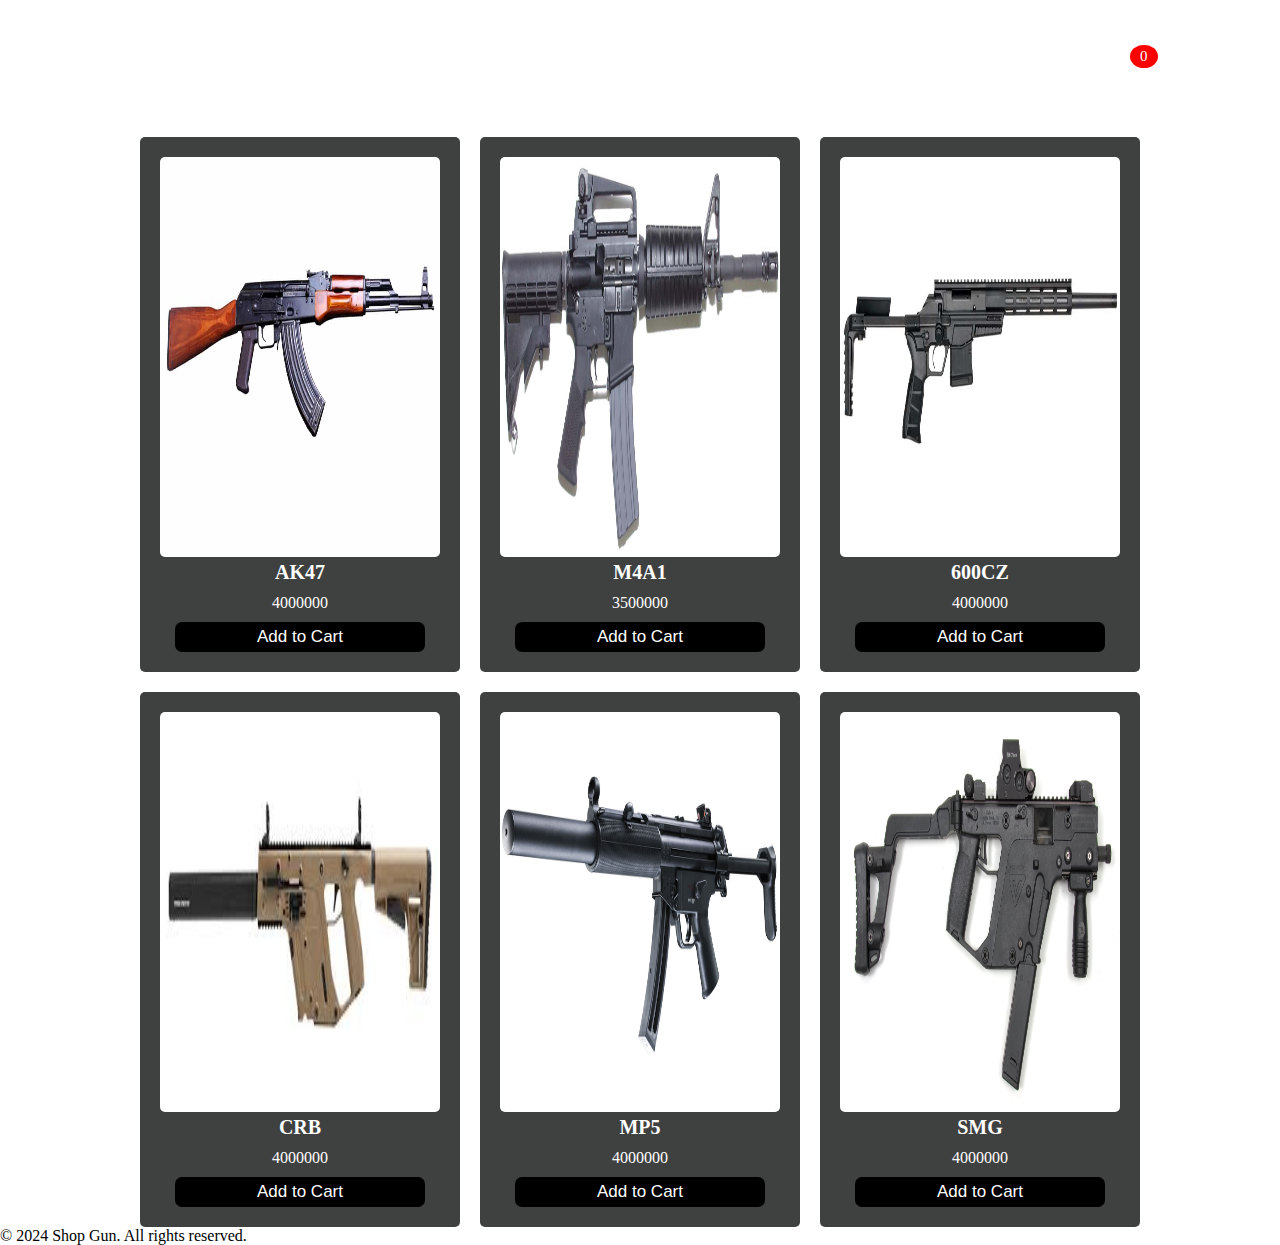
<file: HTML/index.html>
<!DOCTYPE html>
<html lang="en">
  <head>
    <meta charset="UTF-8" />
    <meta name="viewport" content="width=device-width, initial-scale=1.0" />
    <title>Trang chủ</title>
    <link
      rel="stylesheet"
      href="https://cdnjs.cloudflare.com/ajax/libs/font-awesome/6.4.2/css/all.min.css"
      integrity="sha512-z3gLpd7yknf1YoNbCzqRKc4qyor8gaKU1qmn+CShxbuBusANI9QpRohGBreCFkKxLhei6S9CQXFEbbKuqLg0DA=="
      crossorigin="anonymous"
      referrerpolicy="no-referrer"
    />
    <link rel="stylesheet" href="../CSS/style.css" />
  </head>
  <body>
    <div class="container">
      <header><h1 style="color: white;"> Shop </h1>
     <div class="shopping">
      <i class="fa-solid fa-cart-shopping" style="color: white;"></i> 
      <span class="quantity">0</span>
    </header>
    <div class="list"></div>
     </div>
     <div class="cart">
     <h1>Giỏ hàng</h1>
     <ul class="listCart"></ul>
   <div class="checkOut">
    <div class="total">0</div>
    <div class="closeShopping">Close</div>
   </div>
    </div>
  </div>


    <script src="../JS/app.js"></script>
    <div class="footer">
      <p>&copy; 2024 Shop Gun. All rights reserved.</p>
    </div>
  </body>
</html>
</file>
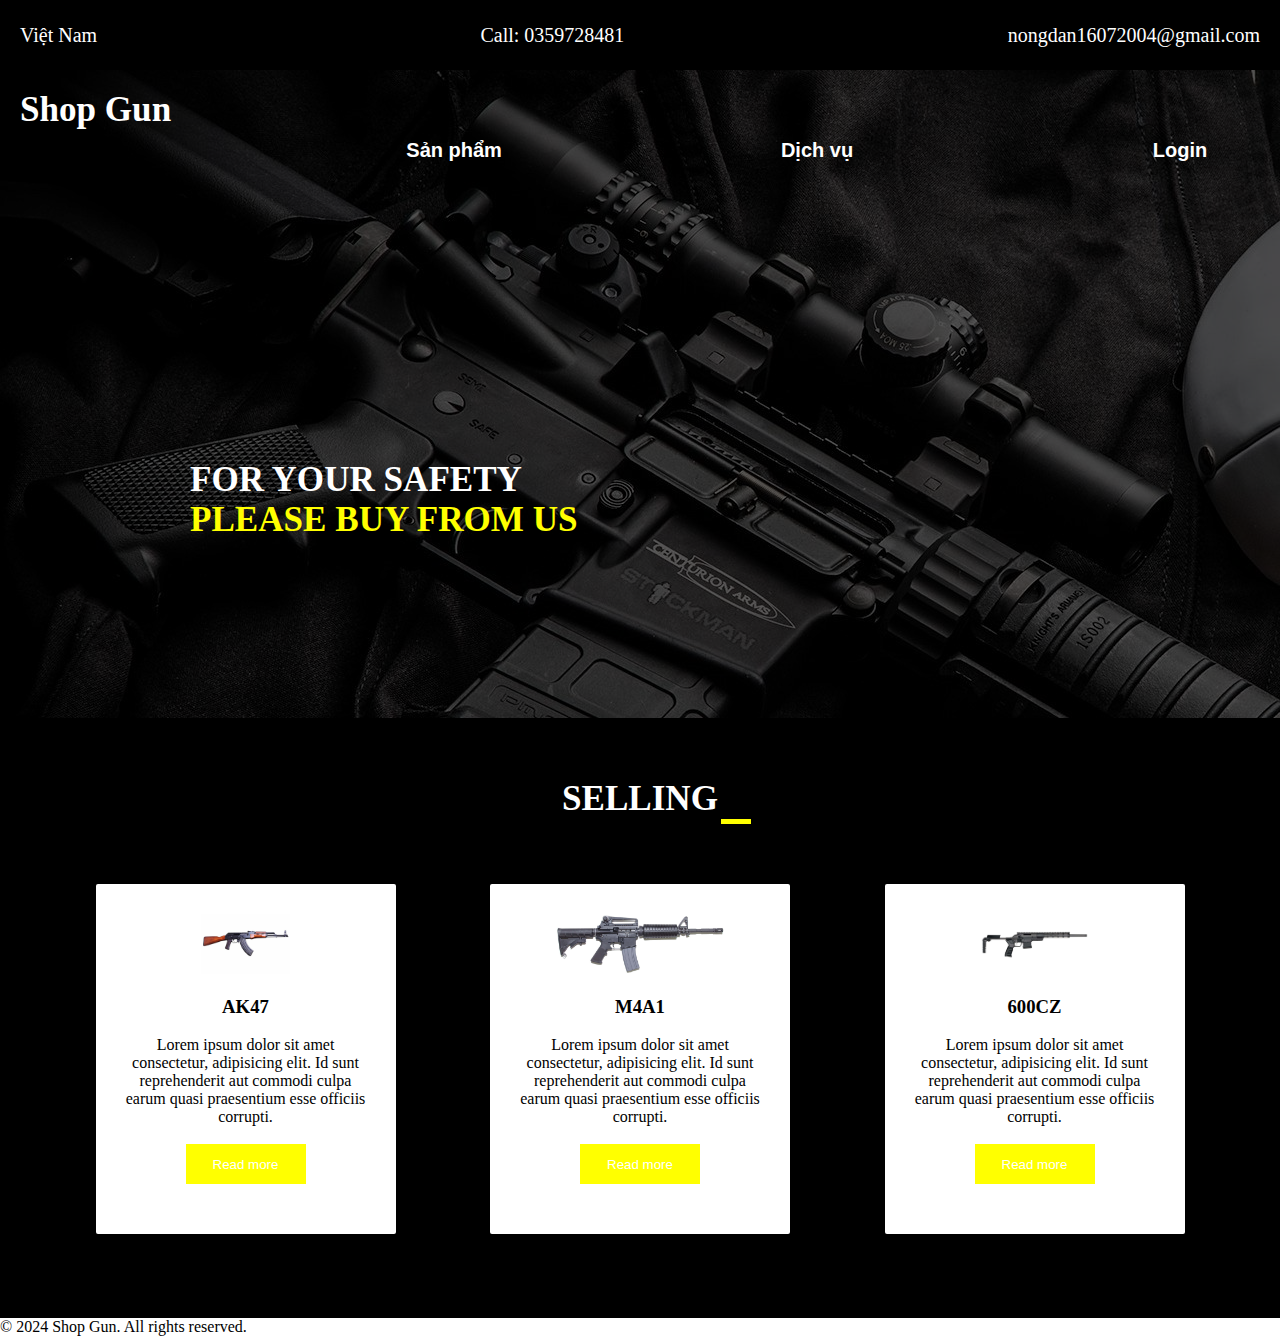
<file: HTML/Homepage.html>
<!DOCTYPE html>
<html lang="en">
  <head>
    <meta charset="UTF-8" />
    <meta name="viewport" content="width=device-width, initial-scale=1.0" />
    <title>GUN GUN</title>
    <link
      rel="stylesheet"
      href="https://cdnjs.cloudflare.com/ajax/libs/font-awesome/6.4.2/css/all.min.css"
      integrity="sha512-z3gLpd7yknf1YoNbCzqRKc4qyor8gaKU1qmn+CShxbuBusANI9QpRohGBreCFkKxLhei6S9CQXFEbbKuqLg0DA=="
      crossorigin="anonymous"
      referrerpolicy="no-referrer"
    />
  </head>
  <style>
    * {
      margin: 0;
      padding: 0;
      box-sizing: border-box;
    }
    .header-1 {
      background-color: black;
      color: white;
      display: flex;
      height: 70px;
      justify-content: space-between;
      align-items: center;
      padding: 0 20px;
    }
    .content-1 {
      background: rgb(0, 0, 0, 0.65) url("htl.jpg");
      background-blend-mode: darken;
    }
    .header-1 p {
      font-size: 20px;
    }
    .content-1-1 {
      display: flex;
      height: 100px;
      justify-content: space-between;
      font-size: 30px;
    }
    .content-1-1 button {
      font-size: 20px;
      border: none;
      width: 200px;
      height: 100px;
      padding-top: 60px;
      background: none;
      font-weight: bolder;
      color: white;
    }
    .content-1-1 button:hover {
      background-color: black;
      color: yellow;
    }
    .content-1-2 {
      padding-left: 190px;
      font-size: 30px;
      padding-top: 290px;
      padding-bottom: 110px;
      color: white;
    }
    .content-1-2-button1 {
      width: 120px;
      height: 40px;
      border: none;
      background-color: white;
      border-radius: 5px;
    }
    .content-1-2-button2 {
      width: 120px;
      height: 40px;
      border: none;
      background-color: yellow;
      border-radius: 5px;
      color: white;
    }
    .container-2 {
      margin: 40px;
      width: 1400px;
      height: 400px;
      position: relative;
    }
    .container-2-1 {
      position: absolute;
      top: 40px;
      left: 200px;
    }
    .container-2-2 {
      width: 450px;
      background-color: white;
      position: absolute;
      left: 600px;
      top: 70px;
      height: 210px;
      padding-top: 20px;
      padding-left: 20px;
      border-radius: 3px;
      box-shadow: 2px 2px gray;
    }
    .container-2-2 hr {
      width: 30px;
      height: 5px;
      border-radius: 3px;
      background-color: yellow;
    }
    .container-2-2 button {
      width: 120px;
      height: 35px;
      background-color: yellow;
      border: none;
      border-radius: 5px;
      color: white;
    }
    .container-3 {
      border: 1px solid;
      background-color: black;
      height: 600px;
    }
    .container-3-1 {
      text-align: center;
      color: white;
      font-size: 30px;
      padding-top: 60px;
    }
    .container-3-1 hr {
      width: 30px;
      height: 5px;
      background-color: yellow;
      border: none;
      margin-left: 720px;
    }
    .container-3-2 {
      display: flex;
      justify-content: space-evenly;
    }
    .container-3-2-item {
      margin-top: 60px;
      width: 300px;
      height: 350px;
      background-color: white;
      text-align: center;
      padding: 30px;
      border-radius: 2px;
    }
    .container-3-2-item button {
      width: 120px;
      height: 40px;
      background-color: yellow;
      color: white;
      border: none;
    }
    .container-4 {
      border-top: 1px solid;
      margin: 20px;
    }
    .container-4-1 {
      display: flex;
      justify-content: space-between;
      margin-top: 40px;
      align-items: center;
    }
    .container-4 p {
      text-align: center;
    }
    .container-4 h3 {
      text-align: center;
      font-size: 25px;
      padding-top: 40px;
    }
    .container-4 hr {
      width: 30px;
      height: 5px;
      background-color: yellow;
      border: none;
      margin-left: 710px;
      border-radius: 4px;
    }
    .container-4-1-1 h3 {
      padding-top: 3px;
    }
    .container-4-1 button {
      width: 40px;
      height: 25px;
      border-radius: 50%;
      background-color: black;
      color: white;
    }
    .container-4-2 {
      margin-top: 100px;
      background: rgb(0, 0, 0, 0.65) url(contact-bg.jpg);
      background-blend-mode: darken;
      height: 600px;
    }
    .container-4-2 h3 {
      color: white;
    }
    .container-4-2-list {
      margin-top: 60px;
      margin-left: 370px;
    }
    .container-4-2-1 {
      width: 700px;
      height: 30px;
      background-color: white;
      padding-left: 10px;
    }
    .container-4-2-2 {
      width: 700px;
      height: 30px;
      background-color: white;
      padding-left: 10px;
    }
    .container-4-2-3 {
      width: 700px;
      height: 30px;
      background-color: white;
      padding-left: 10px;
    }
    .container-4-2-4 {
      width: 700px;
      height: 90px;
      background-color: white;
      padding-left: 10px;
    }
    .container-4-2 button {
      margin-top: 40px;
      width: 120px;
      height: 40px;
      background-color: yellow;
      border: none;
      border-radius: 5px;
      text-align: center;
      margin-left: 660px;
      color: white;
    }
    .container-5 {
      margin: 160px 160px 60px 160px;
    }
    .container-5-1 {
      text-align: center;
    }
    .container-5-1 h3 {
      font-size: 30px;
    }
    .container-5-1 hr {
      height: 5px;
      width: 30px;
      background-color: yellow;
      border: none;
      margin-left: 580px;
    }
    .container-5-2 {
      margin-top: 50px;
      display: flex;
      justify-content: space-between;
    }
    .container-5-2-1 {
      background: url(t1.jpg);
      height: 400px;
      width: 300px;
      background-size: cover;
      position: relative;
      overflow: hidden;
    }
    .container-5-2-1 div {
      color: white;
      position: absolute;
      bottom: -85px;
      text-align: center;
      font-size: 20px;
      background-color: rgb(0, 0, 0, 0.3);
      width: 100%;
      padding: 20px 0;
      transition: all 0.3s ease-in-out;
    }
    .container-5-2-1:hover.container-5-2-1 div {
      bottom: 0;
    }

    .container-5-2-2 {
      background: url(t2.jpg);
      height: 400px;
      width: 300px;
      background-size: cover;
      position: relative;
      overflow: hidden;
    }
    .container-5-2-2 div {
      color: white;
      position: absolute;
      bottom: -85px;
      text-align: center;
      font-size: 20px;
      background-color: rgb(0, 0, 0, 0.3);
      width: 100%;
      padding: 20px 0;
      transition: all 0.3s ease-in-out;
    }
    .container-5-2-2:hover.container-5-2-2 div {
      bottom: 0;
    }
    .container-5-2-3 {
      background: url(t3.jpg);
      height: 400px;
      width: 300px;
      background-size: cover;
      position: relative;
      overflow: hidden;
    }
    .container-5-2-3 div {
      color: white;
      position: absolute;
      bottom: -85px;
      text-align: center;
      font-size: 20px;
      background-color: rgb(0, 0, 0, 0.3);
      width: 100%;
      padding: 20px 0;
      transition: all 0.3s ease-in-out;
    }
    .container-5-2-3:hover.container-5-2-3 div {
      bottom: 0;
    }
    .container-5 button {
      margin-top: 20px;
      margin-left: 545px;
      width: 120px;
      height: 35px;
      background-color: rgb(232, 232, 14);
      color: white;
      border: none;
      border-radius: 5px;
    }
    .container-6 {
      background-color: black;
      height: 300px;
    }
    .container-6-list {
      display: flex;
      color: white;
      justify-content: space-evenly;
    }
    .container-6-1 {
      width: 300px;
      padding-top: 30px;
    }
    .container-6-1 h3 {
      font-size: 25px;
    }
    .container-6-2 {
      width: 300px;
      padding-top: 30px;
    }
    .container-6-2 div {
      font-size: 25px;
    }
    .container-6-3 {
      width: 300px;
      padding-top: 30px;
    }
    .container-6-3 div {
      font-size: 25px;
    }
    .container-6-4 {
      width: 300px;
      padding-top: 30px;
    }
    .container-6-4 div {
      font-size: 25px;
    }
    .container-6-4 input {
      width: 300px;
      height: 30px;
      border-radius: 13px;
    }
    .container-6-4 button {
      width: 120px;
      height: 35px;
      background-color: rgb(232, 232, 12);
      color: white;
      border: none;
      border-radius: 13px;
    }
    .container-6-footer {
      color: gray;
      text-align: center;
      padding-top: 80px;
    }
  </style>
  <body>
    <div class="container-1">
      <div class="header-1">
        <p>
          <i class="fa-solid fa-location-dot" style="color: yellow"></i> Việt
          Nam
        </p>
        <p>
          <i class="fa-solid fa-phone" style="color: yellow"></i> Call:
          0359728481
        </p>
        <p>
          <i class="fa-solid fa-envelope" style="color: yellow"></i>
          nongdan16072004@gmail.com
        </p>
      </div>
      <div class="content-1">
        <div class="content-1-1">
          <h3 style="color: white; padding: 20px">Shop Gun</h3>
          <button class="product">Sản phẩm</button>
          <button onclick="location.href='services.html'">Dịch vụ</button>
          <button class="login">Login</button>
        </div>
        <div class="content-1-2">
          <h3>FOR YOUR SAFETY</h3>
          <h3 style="color: yellow">PLEASE BUY FROM US</h3>
          <br /> 
          <br />
          
        </div>
      </div>
    </div>

    <div class="container-3">
      <div class="container-3-1">
        <h3>SELLING</h3>
        <hr />
      </div>
      <div class="container-3-2">
        <div class="container-3-2-item">
          <img src="1.png" alt="s1" height="60px" /><br /><br />

          <h3>AK47</h3>
          <br />
          <p>
            Lorem ipsum dolor sit amet consectetur, adipisicing elit. Id sunt
            reprehenderit aut commodi culpa earum quasi praesentium esse
            officiis corrupti.
          </p>
          <br />
          <button>Read more</button>
        </div>
        <div class="container-3-2-item">
          <img src="2.png" alt="s1" height="60px" /><br /><br />

          <h3>M4A1</h3>
          <br />
          <p>
            Lorem ipsum dolor sit amet consectetur, adipisicing elit. Id sunt
            reprehenderit aut commodi culpa earum quasi praesentium esse
            officiis corrupti.
          </p>
          <br />
          <button>Read more</button>
        </div>
        <div class="container-3-2-item">
          <img src="600cz.png" alt="s1" height="60px" /><br /><br />

          <h3>600CZ</h3>
          <br />
          <p>
            Lorem ipsum dolor sit amet consectetur, adipisicing elit. Id sunt
            reprehenderit aut commodi culpa earum quasi praesentium esse
            officiis corrupti.
          </p>
          <br />
          <button>Read more</button>
        </div>
      </div>
    </div>

    <script src="../JS/homepage.js"></script>
    <div class="footer">
      <p>&copy; 2024 Shop Gun. All rights reserved.</p>
    </div>
  </body>
</html>
</file>
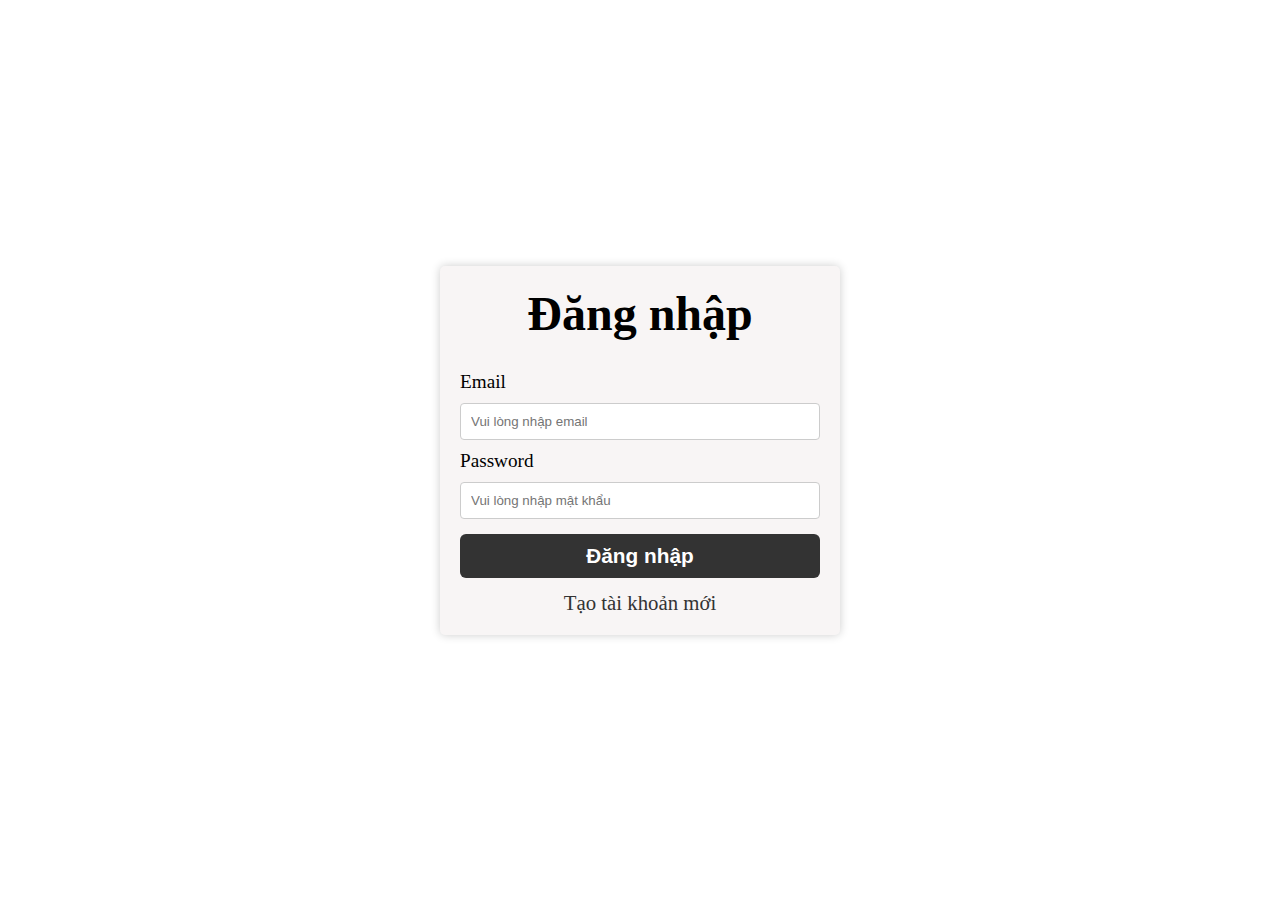
<file: HTML/login.html>
<!DOCTYPE html>
<html lang="en">
  <head>
    <meta charset="UTF-8" />
    <meta name="viewport" content="width=device-width, initial-scale=1.0" />
    <title>Login</title>
    <link rel="stylesheet" href="../CSS/login.css" />
  </head>
  <body>
    <div class="login">
      <div class="login-container">
        <h1>Đăng nhập</h1>
        <form>
          <label>Email</label>
          <input
            type="text"
            class="input-login-email"
            placeholder="Vui lòng nhập email"
          />
          <label>Password</label>
          <input
            type="password"
            class="input-login-password"
            placeholder="Vui lòng nhập mật khẩu"
          />
          <button type="submit" class="login-signInButton">Đăng nhập</button>
        </form>
        <a href="./registration.html" class="login-registerButton"
          >Tạo tài khoản mới</a
        >
      </div>
    </div>

    <script src="../JS/login.js"></script>
  </body>
</html>
</file>
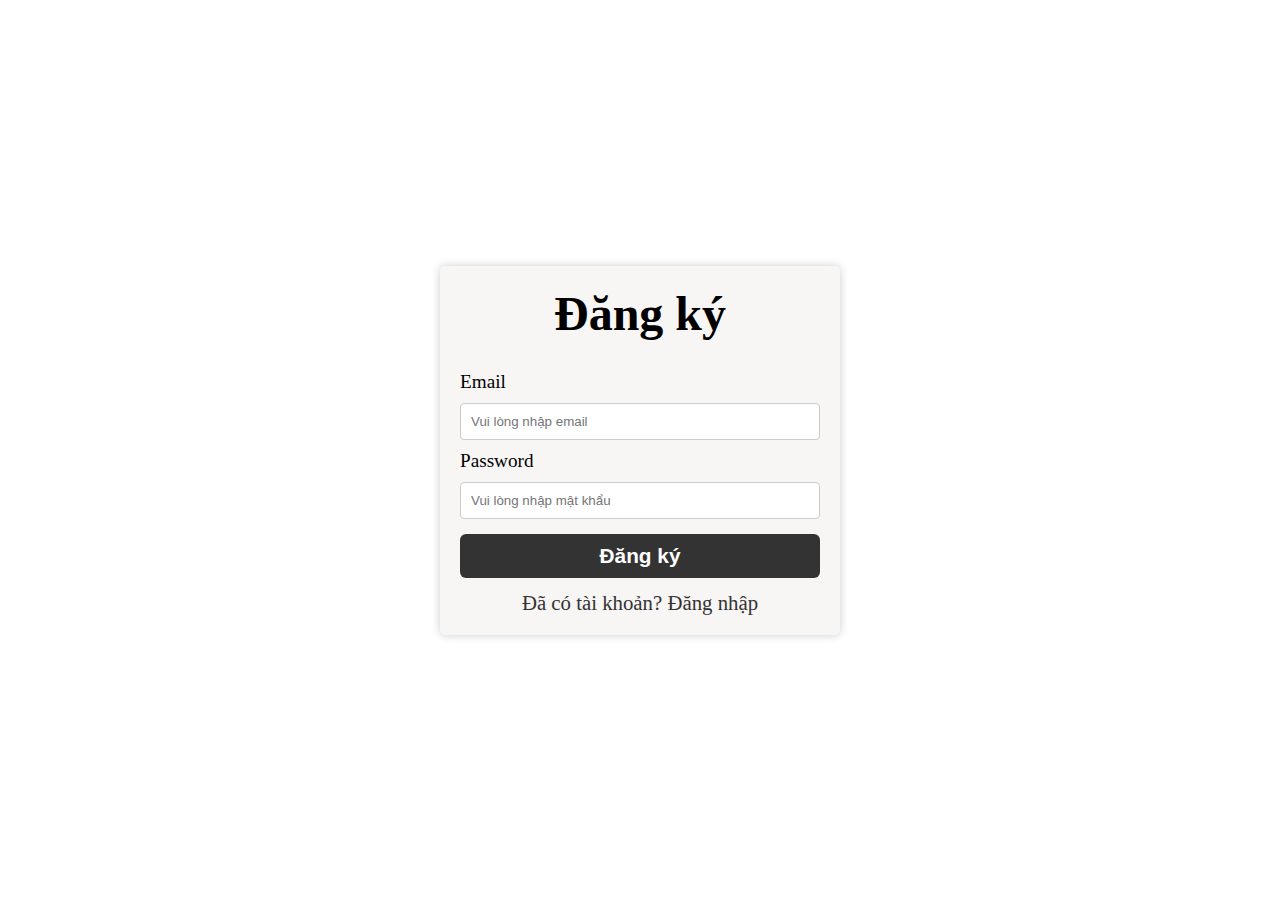
<file: HTML/registration.html>
<!DOCTYPE html>
<html lang="en">
  <head>
    <meta charset="UTF-8" />
    <meta name="viewport" content="width=device-width, initial-scale=1.0" />
    <title>Sign up</title>
    <link rel="stylesheet" href="../CSS/registration.css" />
  </head>
  <body>
    <div class="signup">
      <div class="signup-container">
        <h1>Đăng ký</h1>
        <form>
          <label>Email</label>
          <input
            type="text"
            class="input-signup-email"
            placeholder="Vui lòng nhập email"
          />
          <label>Password</label>
          <input
            type="password"
            class="input-signup-password"
            placeholder="Vui lòng nhập mật khẩu"
          />
          <button type="submit" class="signup-signInButton">Đăng ký</button>
        </form>
        <a href="./login.html" class="signup-registerButton"
          >Đã có tài khoản? Đăng nhập</a
        >
      </div>
    </div>

    <script src="../JS/registration.js"></script>
  </body>
</html>
</file>
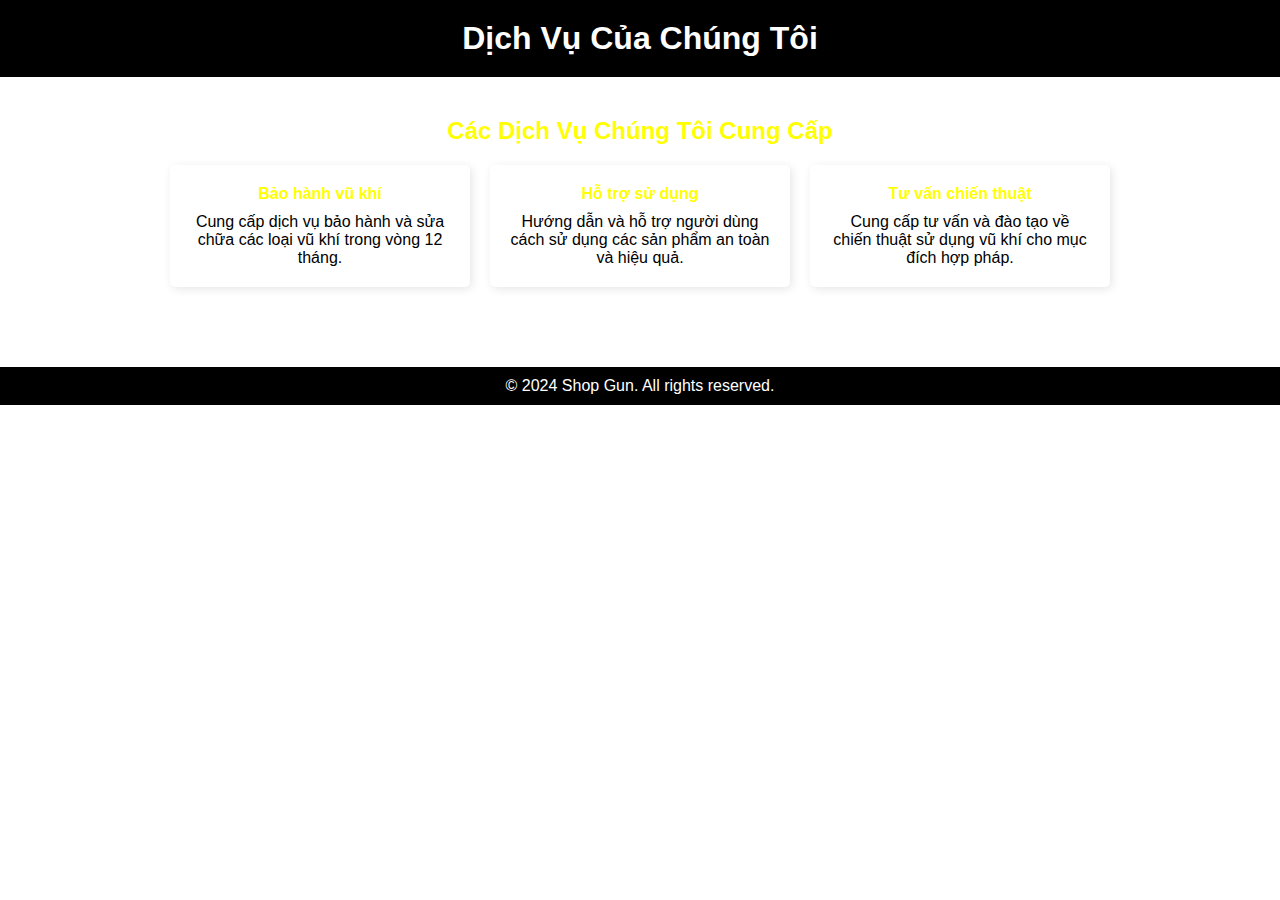
<file: HTML/services.html>
<!DOCTYPE html>
<html lang="en">
  <head>
    <meta charset="UTF-8" />
    <meta name="viewport" content="width=device-width, initial-scale=1.0" />
    <title>Dịch Vụ</title>
    <link
      rel="stylesheet"
      href="https://cdnjs.cloudflare.com/ajax/libs/font-awesome/6.4.2/css/all.min.css"
      integrity="sha512-z3gLpd7yknf1YoNbCzqRKc4qyor8gaKU1qmn+CShxbuBusANI9QpRohGBreCFkKxLhei6S9CQXFEbbKuqLg0DA=="
      crossorigin="anonymous"
      referrerpolicy="no-referrer"
    />
    <style>
      * {
        margin: 0;
        padding: 0;
        box-sizing: border-box;
      }
      body {
        font-family: Arial, sans-serif;
      }
      .header {
        background-color: black;
        color: white;
        padding: 20px;
        text-align: center;
      }
      .services-section {
        padding: 40px;
        text-align: center;
      }
      .services-section h2 {
        color: yellow;
        margin-bottom: 20px;
      }
      .services-list {
        display: flex;
        justify-content: center;
        gap: 20px;
        flex-wrap: wrap;
      }
      .service-item {
        background-color: white;
        color: black;
        padding: 20px;
        border-radius: 5px;
        box-shadow: 2px 2px 10px rgba(0, 0, 0, 0.1);
        width: 300px;
        text-align: center;
        transition: transform 0.3s ease;
      }
      .service-item:hover {
        transform: scale(1.05);
      }
      .service-item h4 {
        color: yellow;
        margin-bottom: 10px;
      }
      .footer {
        margin-top: 40px;
        background-color: black;
        color: white;
        text-align: center;
        padding: 10px;
      }
    </style>
  </head>
  <body>
    <div class="header">
      <h1>Dịch Vụ Của Chúng Tôi</h1>
    </div>
    <div class="services-section">
      <h2>Các Dịch Vụ Chúng Tôi Cung Cấp</h2>
      <div class="services-list">
        <div class="service-item">
          <h4>Bảo hành vũ khí</h4>
          <p>Cung cấp dịch vụ bảo hành và sửa chữa các loại vũ khí trong vòng 12 tháng.</p>
        </div>
        <div class="service-item">
          <h4>Hỗ trợ sử dụng</h4>
          <p>Hướng dẫn và hỗ trợ người dùng cách sử dụng các sản phẩm an toàn và hiệu quả.</p>
        </div>
        <div class="service-item">
          <h4>Tư vấn chiến thuật</h4>
          <p>Cung cấp tư vấn và đào tạo về chiến thuật sử dụng vũ khí cho mục đích hợp pháp.</p>
        </div>
      </div>
    </div>
    <div class="footer">
      <p>&copy; 2024 Shop Gun. All rights reserved.</p>
    </div>
  </body>
</html>
</file>
<file: CSS/style.css>
* {
    margin: 0;
    padding: 0;
    box-sizing: border-box;
}
body {
   background-image: url(https://c.wallhere.com/photos/a1/a4/Colt_1911_gun_weapon-349918.jpg!d);
  
}
.container {
    width: 1000px;
    margin: auto;
    transition: 0.5s;
}
header {
    display: grid;
    grid-template-columns: 1fr 50px;
    margin-top: 50px;
}
.shopping {
    position: relative;
    text-align: right;
    font-size: 40px;
}
.quantity {
    background: red;
    border-radius: 50%;
    display: flex;
    justify-content: center;
    align-items: center;
    color: #fff;
    position: absolute;
    top: -5px;
    left: 80%;
    padding: 3px 10px;
    font-size: 15px;
}
.cart {
    position: fixed;
    top: 0;
    left: 100%;
    width: 500px;
    background-color: rgb(63, 63, 61);
    height: 100vh;
    transition: 0.5s;
}
.active .cart {
    left: calc(100% - 500px);
}
.active .container {
    transform: translateX(-200px);
}
.cart h1 {
    color: #f2efef;
    font-weight: bold;
    padding: 0px 20px;
    height: 80px;
    display: flex;
    align-items: center;
}
.list {
    display: grid;
    grid-template-columns: repeat(3, 1fr);
    column-gap: 20px;
    row-gap: 20px;
    margin-top: 50px;

}
.list .item {
    text-align: center;
    background-color: #3f4141;
    padding: 20px;
    box-shadow: 0 50px 50x #4d4d4d;
    border-radius: 5px;
}
.list .item img {
    width: 100%;
    height: 400px;
    border-radius: 5px;

}
.list .item .title {
    font-size: 20px;
    font-weight: bold;
    color: white;
}
.list .item .price {
    margin: 10px;
    color: white;
}
.list .item button {
    background-color: black;
    color: white;
    width: 250px;
    height: 30px;
    border: none;
    border-radius: 7px;
    font-size: 17px;

}
.cart .checkOut {
    position: absolute;
    bottom: 0;
    width: 100%;
    display: grid;
    grid-template-columns: repeat(2, 1fr);
}
.cart .checkOut div {
    background-color: white;
    width: 100%;
    height: 70px;
    display: flex;
    justify-content: center;
    align-items: center;
    font-weight: bold;
}
.cart .checkOut div:nth-child(2){
    background-color: black;
    color: white;
    font-size: large;
}
.listCart li {
    display: grid;
    grid-template-columns: 100px repeat(3, 1fr);
    color: white;
    row-gap: 10px;
}
.listCart li div {
    display: flex;
    justify-content: center;
    align-items: center;
}
.listCart li img {
    width: 90%;
}
.listCart li button {
    padding: 10px;
    background-color: #9b9b9b;
    border: none;
    border-radius: 4px;
    margin: 20px 10px 10px 10px;
}
</file>
<file: CSS/login.css>
*{
  margin: 0;
  padding: 0;
  box-sizing: border-box;
}
body{
  background-image: url(https://tophinhanhdep.com/wp-content/uploads/2021/10/Weapon-Wallpapers.jpg);
  background-size: cover;
  min-height: 100vh;
}
.login{
  display: flex ;
  justify-content: center;
  align-items: center;
  height: 100vh;
}
.login-container {
  padding: 20px;
  width: 100%;
  max-width: 400px;
  background: rgb(248, 245, 245);
  border-radius: 5px;
  box-shadow: 0 0 10px rgba(0, 0, 0, 0.2);
  

}
.login-container h1 {
  margin-bottom: 20px;
  font-size: 3rem;
  text-align: center;
}
.login-container form {
  display: flex;
  flex-direction: column;

}
.login-container label {
  font-size: larger;
  margin-top: 10px;
  margin-bottom: 10px;

}
.login-container form input {
  padding: 10px;
  border: 1px solid #ccc;
  border-radius: 4px;
}
.login-container form button {
  margin-top: 15px;
  padding: 10px;
  background-color: #333;
  border: none;
  border-radius: 6px;
  font-size: 1.3rem;
  font-weight: bold;
  color: white;
}
.login-container form button:hover{
  background-color: #555;
}
.login-registerButton {
  margin-top: 13px;
  font-size: 1.3rem;
  display: flex;
  justify-content: center;
  text-decoration: none;
  color: #333;
}
.login-registerButton:hover {
  color: violet;
}
</file>
<file: CSS/registration.css>
*{
  margin: 0;
  padding: 0;
  box-sizing: border-box;
}
body{
  background-image: url(https://wallpaper-mania.com/wp-content/uploads/2018/09/High_resolution_wallpaper_background_ID_77701662045.jpg);
  background-size: cover;
  min-height: 100vh;
}
.signup{
  display: flex ;
  justify-content: center;
  align-items: center;
  height: 100vh;
}
.signup-container {
  padding: 20px;
  width: 100%;
  max-width: 400px;
  background: rgb(248, 245, 245);
  border-radius: 5px;
  box-shadow: 0 0 10px rgba(0, 0, 0, 0.2);
  

}
.signup-container h1 {
  margin-bottom: 20px;
  font-size: 3rem;
  text-align: center;
}
.signup-container form {
  display: flex;
  flex-direction: column;

}
.signup-container label {
  font-size: larger;
  margin-top: 10px;
  margin-bottom: 10px;

}
.signup-container form input {
  padding: 10px;
  border: 1px solid #ccc;
  border-radius: 4px;
}
.signup-container form button {
  margin-top: 15px;
  padding: 10px;
  background-color: #333;
  border: none;
  border-radius: 6px;
  font-size: 1.3rem;
  font-weight: bold;
  color: white;
}
.signup-container form button:hover{
  background-color: #555;
}
.signup-registerButton {
  margin-top: 13px;
  font-size: 1.3rem;
  display: flex;
  justify-content: center;
  text-decoration: none;
  color: #333;
}
.signup-registerButton:hover {
  color: violet;
}
</file>
